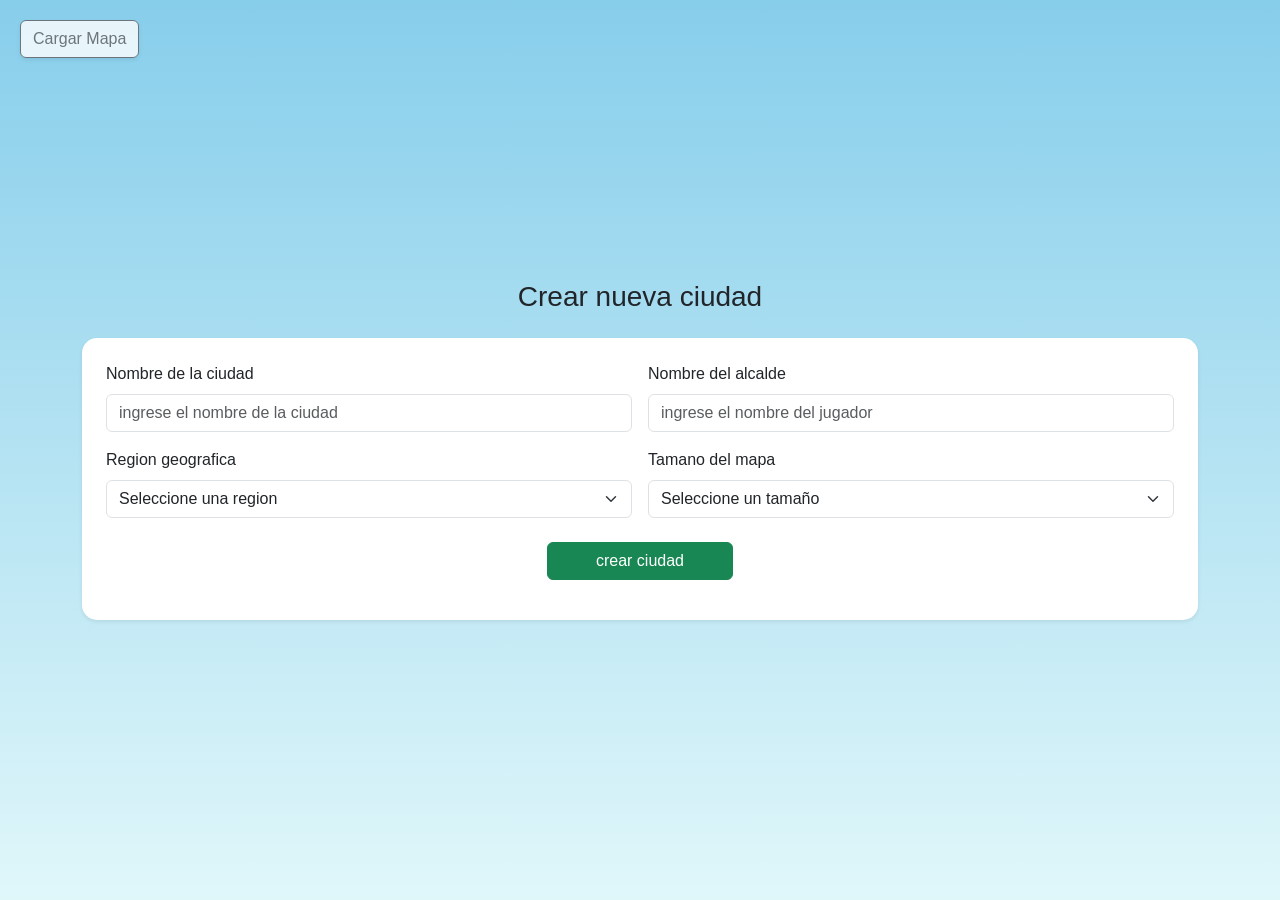
<file: presentacion/vistas/formularioCiudad.html>
<!DOCTYPE html>
<html lang="en">
<head>
    <meta charset="UTF-8">
    <meta name="viewport" content="width=device-width, initial-scale=1.0">
    <title>Document</title>
    <!-- Bootstrap 5 CDN -->
    <link href="https://cdn.jsdelivr.net/npm/bootstrap@5.3.2/dist/css/bootstrap.min.css" rel="stylesheet">
    <link rel="stylesheet" type="text/css" href="../estilos/formularioCiudad.css">
</head>
<body class="d-flex align-items-center justify-content-center min-vh-100">
    <div class="botonCargar">
        <label for="toLoadFile" class="btn btn-outline-secondary shadow-sm">
            <i class="bi bi-file-earmark-arrow-up"></i> Cargar Mapa
        </label>
        <input type="file" id="toLoadFile" class="d-none" accept=".txt">
    </div>
    <div class="d-flex flex-column align-items-center w-100">
        <h3 class="mb-4">Crear nueva ciudad</h3>
        <div class="container-md">
            <div class="card shadow-sm">
                <div class="card-body p-4">
                    <form>
                        <div class="row g-3 justify-content-center">
                            <div class="col-12 col-md-6 ">
                                <label for="nombreCiudad" class="form-label" >Nombre de la ciudad</label>
                                <input id="nombreCiudad" type="text" class="form-control" placeholder="ingrese el nombre de la ciudad" maxlength="50" required>
                            </div>
                            <div class="col-12 col-md-6">
                                <label for="nombreAlcalde" class="form-label">Nombre del alcalde</label>
                                <input id="nombreAlcalde" type="text" class="form-control" placeholder="ingrese el nombre del jugador" maxlength="50" required>
                            </div>
                            <div class="col-12 col-md-6">
                                <label for="selectRegion" class="form-label">Region geografica</label>
                                <select id="selectRegion" class="form-select" name="region" required>
                                    <option value="" selected disabled>Seleccione una region</option>
                                    <option value="1">Andina</option>
                                    <option value="2">Caribe</option>
                                    <option value="3">Pacifica</option>
                                    <option value="4">Orinoquia</option>
                                    <option value="5">Amazonia</option>
                                </select>
                            </div>
                            <div class="col-12 col-md-6">
                                <label for="selectTamano" class="form-label">Tamano del mapa</label>
                                <select id="selectTamano" class="form-select" name="mapa" required>
                                    <option value="" selected disabled>Seleccione un tamaño</option>
                                    <option value="15">15x15</option>
                                    <option value="16">16x16</option>
                                    <option value="17">17x17</option>
                                    <option value="18">18x18</option>
                                    <option value="19">19x19</option>
                                    <option value="20">20x20</option>
                                    <option value="21">21x21</option>
                                    <option value="22">22x22</option>
                                    <option value="23">23x23</option>
                                    <option value="24">24x24</option>
                                    <option value="25">25x25</option>
                                    <option value="26">26x26</option>
                                    <option value="27">27x27</option>
                                    <option value="28">28x28</option>
                                    <option value="29">29x29</option>
                                    <option value="30">30x30</option>
                                </select>
                            </div>
                        </div>
                        <div class="mt-4 text-center">
                            <button type="submit" class="btn btn-success px-5">crear ciudad</button>
                        </div>
                        <p id="formFeedback" class="text-danger text-center mt-3 mb-0"></p>
                    </form>
                </div>
            </div>
        </div>
    </div>
    <script type="module" src="../../negocio/controladorCiudad.js"></script>
</body>
</html>
</file>
<file: presentacion/estilos/formularioCiudad.css>
body{
    background: linear-gradient(to bottom, #87CEEB, #E0F7FA);
    min-height: 100vh;
    display: flex;
    justify-content: center;
    align-items: center;
    font-family: 'Segoe UI', Tahoma, Geneva, Verdana, sans-serif;
}

#toLoadFile{
    width: 100px;
}

.container-sm {
    max-width: 450px;
    width: 100%;
}

.card {
    border: none;
    border-radius: 15px; /* Bordes redondos*/
}

.botonCargar {
    position: absolute;
    left: 20px;
    top: 20px;
    z-index: 1000;
}


.botonCargar label {
    transition: all 0.3s ease;
    cursor: pointer;
    background-color: rgba(255, 255, 255, 0.8); 
}

.botonCargar label:hover {
    background-color: #f8f9fa;
    transform: translateY(-2px); 
    box-shadow: 0 4px 8px rgba(0,0,0,0.1) !important;
}
</file>
